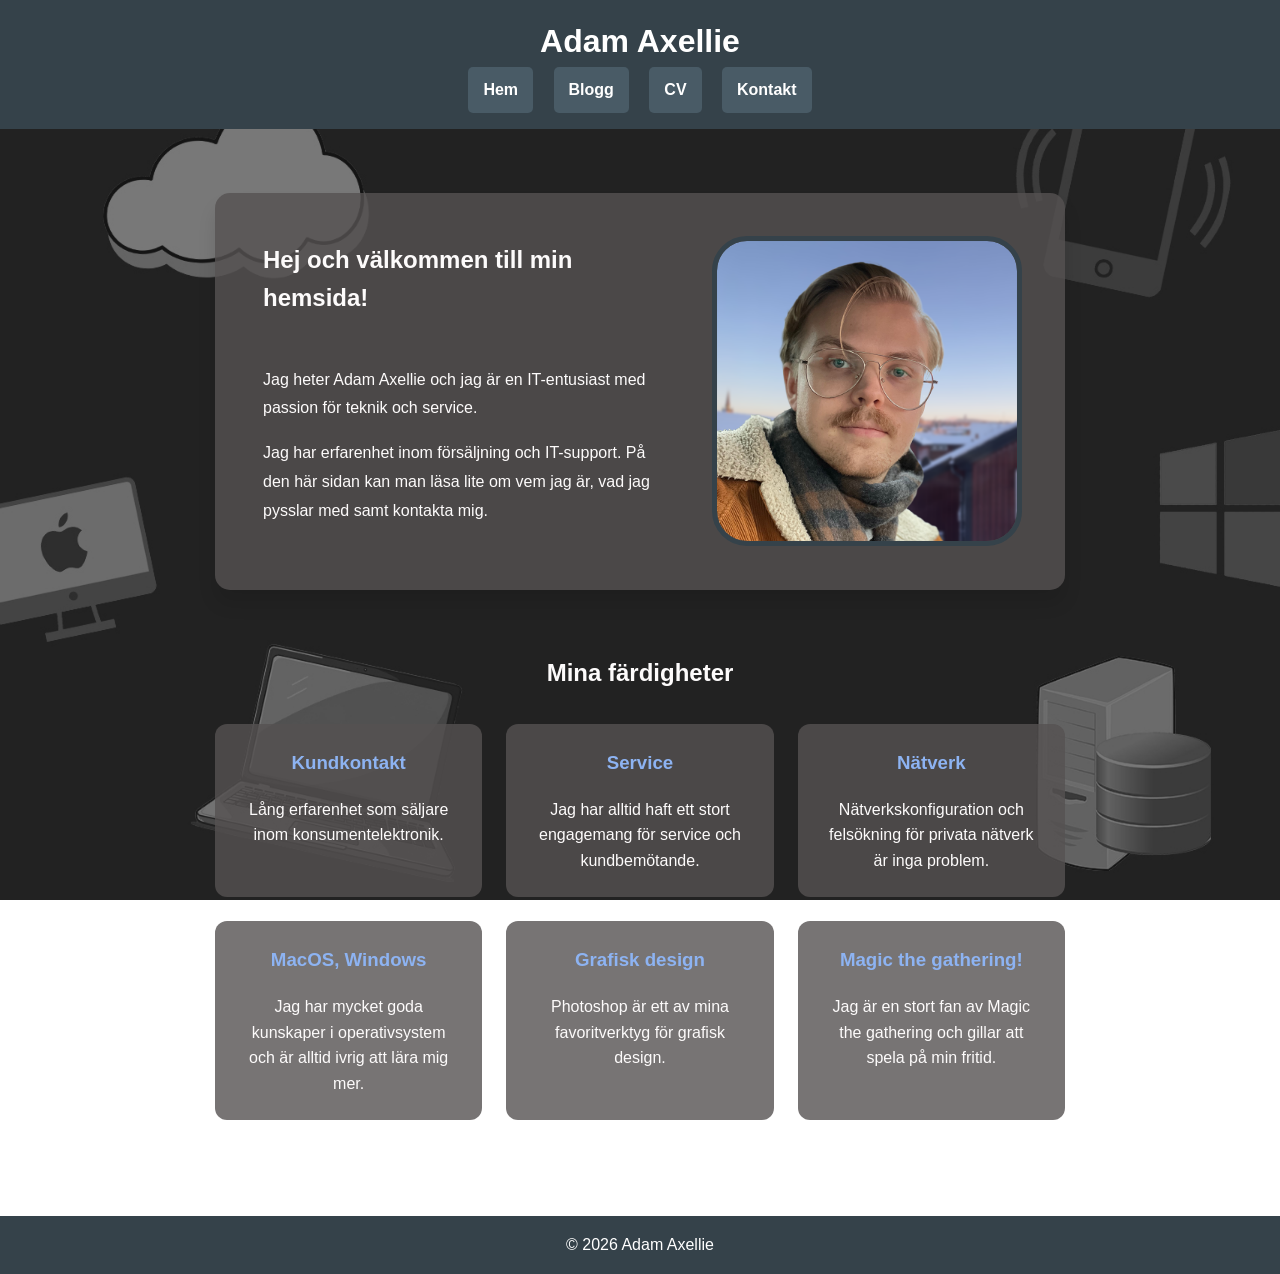
<file: index.html>
<!DOCTYPE html>
<html lang="sv">
<head>
    <meta charset="UTF-8">
    <meta name="viewport" content="width=device-width, initial-scale=1.0">
    <title>Adam Axellie</title>
    <link rel="stylesheet" href="styles.css">
</head>
<body>
    <header>
        <h1>Adam Axellie</h1>
        <nav>
            <a href="index.html">Hem</a>
            <a href="blogg.html">Blogg</a>
            <a href="cv.html">CV</a>
            <a href="contact.html">Kontakt</a>
        </nav>
    </header>
    <main class="home-main">
        <section class="intro">
            <div class="intro-text">
                <h2>Hej och välkommen till min hemsida!</h2>
                <p>Jag heter Adam Axellie och jag är en IT-entusiast med passion för teknik och service.</p>
                <p>Jag har erfarenhet inom försäljning och IT-support. På den här sidan kan man läsa lite om vem jag är, vad jag pysslar med samt kontakta mig.</p>

            </div>
            <img src="images/adam.png" alt="Adam Axellie" class="img-rounded">
        </section>

        <section class="skills">
            <h2>Mina färdigheter</h2>
            <div class="skills-list">
                <div class="skills-card">
                    <h3>Kundkontakt</h3>
                    <p>Lång erfarenhet som säljare inom konsumentelektronik.</p>                
                </div>
                <div class="skills-card">
                    <h3>Service</h3>
                    <p>Jag har alltid haft ett stort engagemang för service och kundbemötande.</p>
                </div>
                <div class="skills-card">
                    <h3>Nätverk</h3>
                    <p>Nätverkskonfiguration och felsökning för privata nätverk är inga problem.</p>
                </div>
                <div class="skills-card">
                    <h3>MacOS, Windows</h3>
                    <p>Jag har mycket goda kunskaper i operativsystem och är alltid ivrig att lära mig mer.</p>
                </div>
                <div class="skills-card">
                    <h3>Grafisk design</h3>
                    <p>Photoshop är ett av mina favoritverktyg för grafisk design.</p>
                </div>
                <div class="skills-card">
                    <h3>Magic the gathering!</h3>
                    <p>Jag är en stort fan av Magic the gathering och gillar att spela på min fritid.</p>
                </div>
            </div>
        </section>
    </main>
    <footer>
        <p>© 2026 Adam Axellie</p>
    </footer>
</body>
</html>
</file>
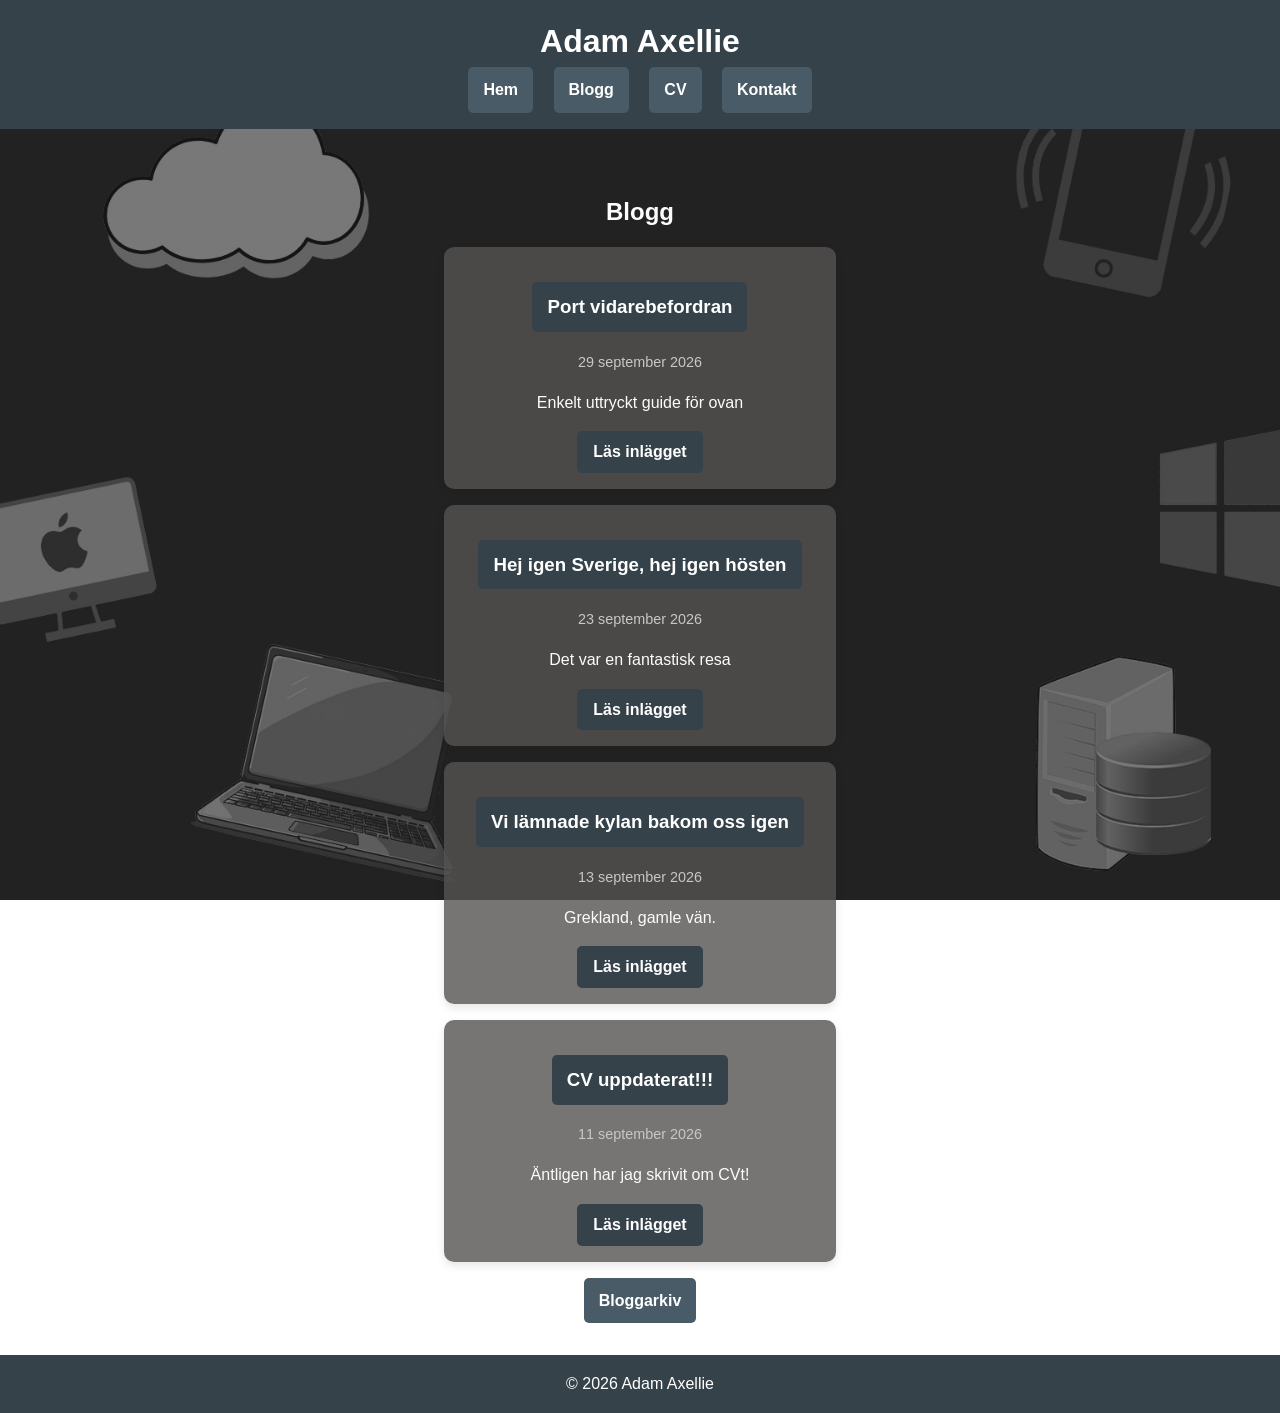
<file: blogg.html>
<!DOCTYPE html>
<html lang="sv">
<head>
    <meta charset="UTF-8">
    <meta name="viewport" content="width=device-width, initial-scale=1.0">
    <title>Adam Axellie - Blogg</title>
    <link rel="stylesheet" href="styles.css">
</head>
<body>
    <header>
        <h1>Adam Axellie</h1>
        <nav>
            <a href="index.html">Hem</a>
            <a href="blogg.html">Blogg</a>
            <a href="cv.html">CV</a>
            <a href="contact.html">Kontakt</a>
        </nav>
    </header>
    <main>
    <h2>Blogg</h2>

    <article class="blog-card">
        <h3>
            <a href="blogginlagg/inlagg20260929.html">
                Port vidarebefordran
            </a>
        </h3>

        <p class="date">29 september 2026</p>

        <p>
            Enkelt uttryckt guide för ovan
        </p>

        <a class="read-more" href="blogginlagg/inlagg20260929.html">
            Läs inlägget
        </a>
    </article>

    <article class="blog-card">
        <h3>
            <a href="blogginlagg/inlagg20260923.html">
                Hej igen Sverige, hej igen hösten
            </a>
        </h3>

        <p class="date">23 september 2026</p>

        <p>
            Det var en fantastisk resa
        </p>

        <a class="read-more" href="blogginlagg/inlagg20260923.html">
            Läs inlägget
        </a>
    </article>

    <article class="blog-card">
        <h3>
            <a href="blogginlagg/inlagg20260913.html">
                Vi lämnade kylan bakom oss igen
            </a>
        </h3>

        <p class="date">13 september 2026</p>

        <p>
            Grekland, gamle vän.
        </p>

        <a class="read-more" href="blogginlagg/inlagg20260913.html">
            Läs inlägget
        </a>
    </article>

    <article class="blog-card">
        <h3>
            <a href="blogginlagg/inlagg20260911-2.html">
                CV uppdaterat!!!
            </a>
        </h3>

        <p class="date">11 september 2026</p>

        <p>
            Äntligen har jag skrivit om CVt!
        </p>

        <a class="read-more" href="blogginlagg/inlagg20260911-2.html">
            Läs inlägget
        </a>
    </article>

    

    <a class="pdf-link" href="blogginlagg/bloggarkiv/bloggarkiv.html">
            Bloggarkiv
            </a>

</main>
    <footer>
        <p>© 2026 Adam Axellie</p>
    </footer>
</body>
</html>
</file>
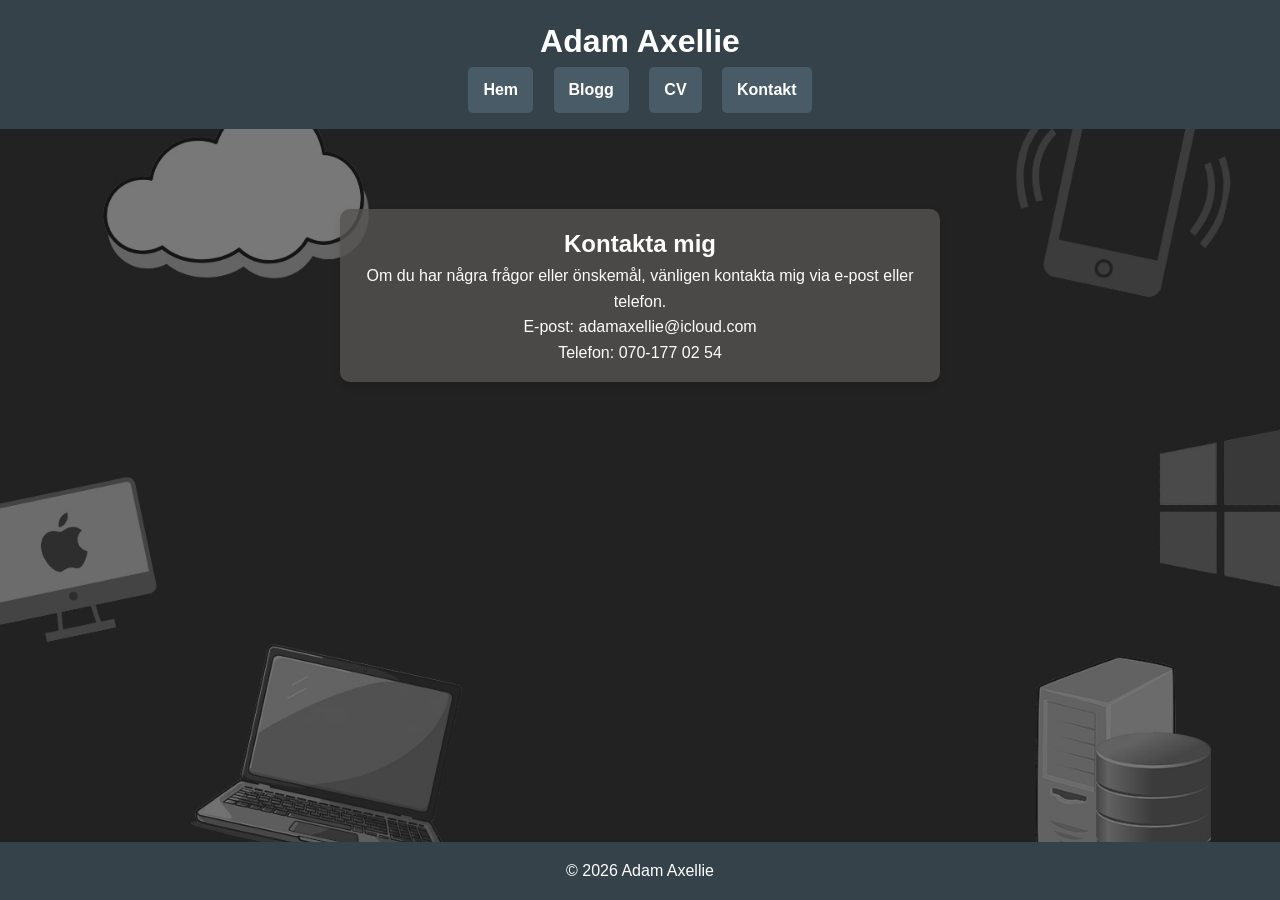
<file: contact.html>
<!DOCTYPE html>
<html lang="sv">
<head>
    <meta charset="UTF-8">
    <meta name="viewport" content="width=device-width, initial-scale=1.0">
    <title>Adam Axellie - Kontakt</title>
    <link rel="stylesheet" href="styles.css">
</head>
<body>
    <header>
        <h1>Adam Axellie</h1>
        <nav>
            <a href="index.html">Hem</a>
            <a href="blogg.html">Blogg</a>
            <a href="cv.html">CV</a>
            <a href="contact.html">Kontakt</a>
        </nav>
    </header>
    <main>
        <section class="contact-info">
            <h2>Kontakta mig</h2>
            <p>Om du har några frågor eller önskemål, vänligen kontakta mig via e-post eller telefon.</p>
            <p>E-post: adamaxellie@icloud.com</p>
            <p>Telefon: 070-177 02 54</p>
        </section>
    </main>
    <footer>
        <p>© 2026 Adam Axellie</p>
    </footer>
</body>
</html>
</file>
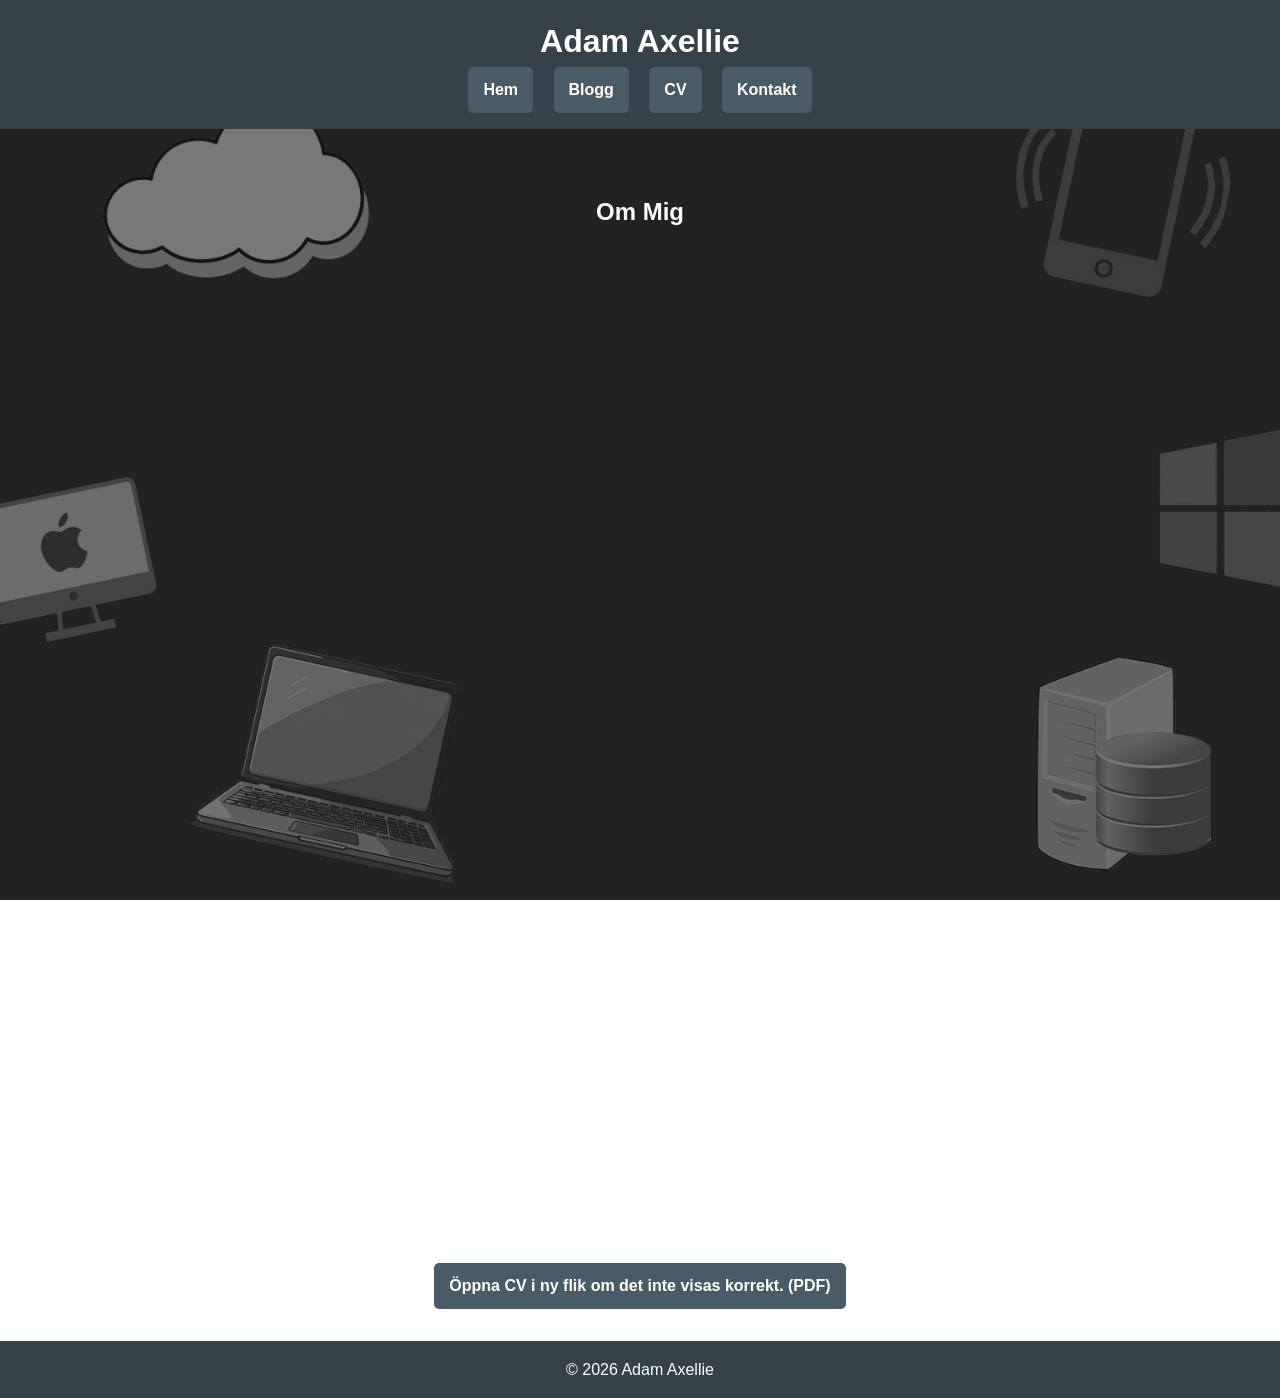
<file: cv.html>
<!DOCTYPE html>
<html lang="sv">
<head>
    <meta charset="UTF-8">
    <meta name="viewport" content="width=device-width, initial-scale=1.0">
    <title>Adam Axellie - CV</title>
    <link rel="stylesheet" href="styles.css">
</head>
<body>
    <header>
        <h1>Adam Axellie</h1>
        <nav>
            <a href="index.html">Hem</a>
            <a href="blogg.html">Blogg</a>
            <a href="cv.html">CV</a>
            <a href="contact.html">Kontakt</a>
        </nav>
    </header>
    <main>
        <section class="cv-section">
            <h2>Om Mig</h2>
            <div class="embed-cv">
                <iframe src="CV/CV-2026-update.pdf" title="CV"></iframe>
            </div>
            <a class="pdf-link" href="CV/CV-2026-update.pdf" target="_blank">
            Öppna CV i ny flik om det inte visas korrekt. (PDF)
            </a>
        </section>
    </main>
    <footer>
        <p>© 2026 Adam Axellie</p>
    </footer>
</body>
</html>
</file>
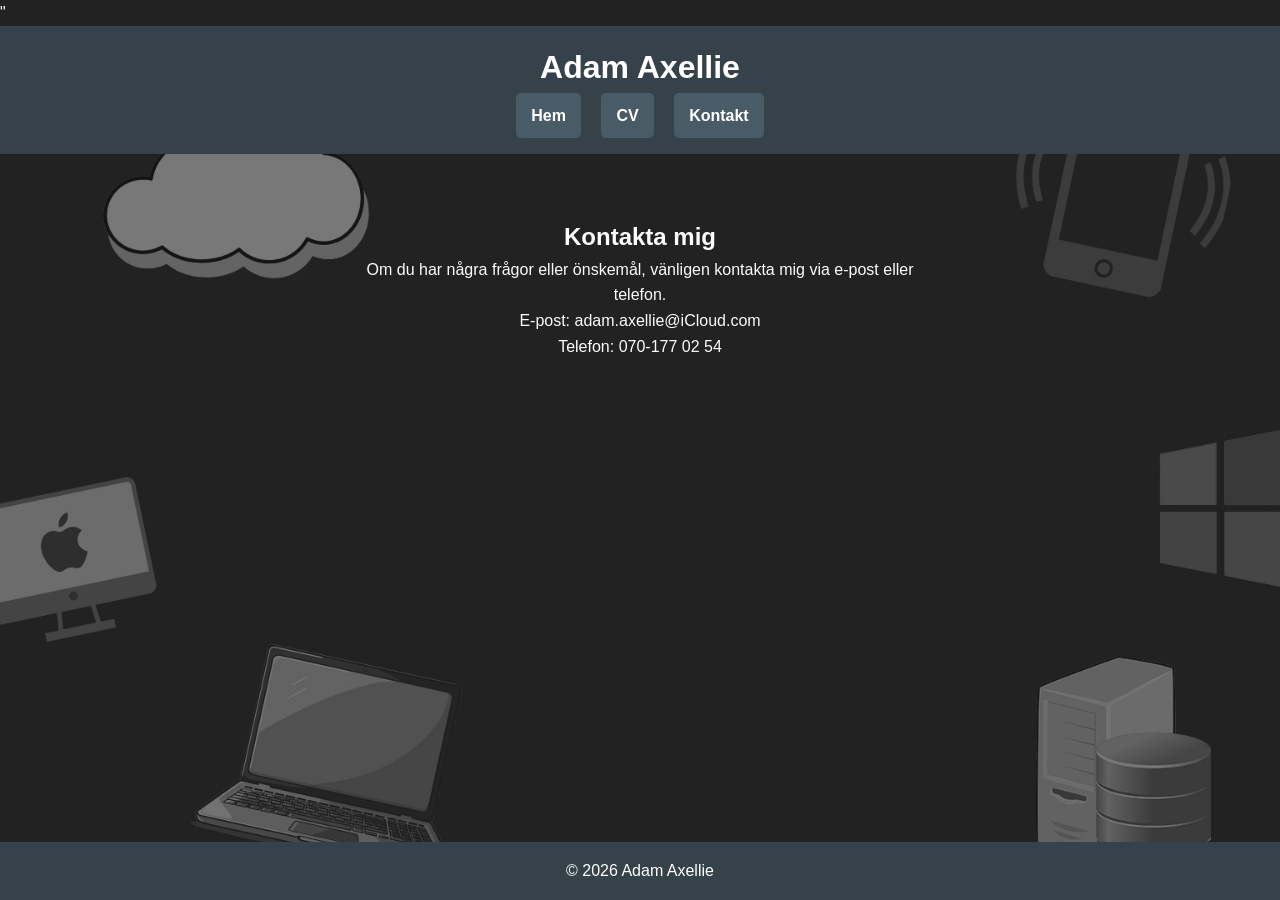
<file: kontakt.html>
<!DOCTYPE html>
<html lang="sv">
"<head>
    <meta charset="UTF-8">
    <meta name="viewport" content="width=device-width, initial-scale=1.0">
    <title>Adam Axellie - CV</title>
    <link rel="stylesheet" href="styles.css">
</head>
<body>
    <header>
        <h1>Adam Axellie</h1>
        <nav>
            <a href="index.html">Hem</a>
            <a href="cv.html">CV</a>
            <a href="contact.html">Kontakt</a>
        </nav>
    </header>
    <main>
        <section>
            <h2>Kontakta mig</h2>
            <p>Om du har några frågor eller önskemål, vänligen kontakta mig via e-post eller telefon.</p>
            <p>E-post: adam.axellie@iCloud.com</p>
            <p>Telefon: 070-177 02 54</p>
        </section>
    </main>
    <footer>
        <p>© 2026 Adam Axellie</p>
    </footer>
</body>
</html>
</file>
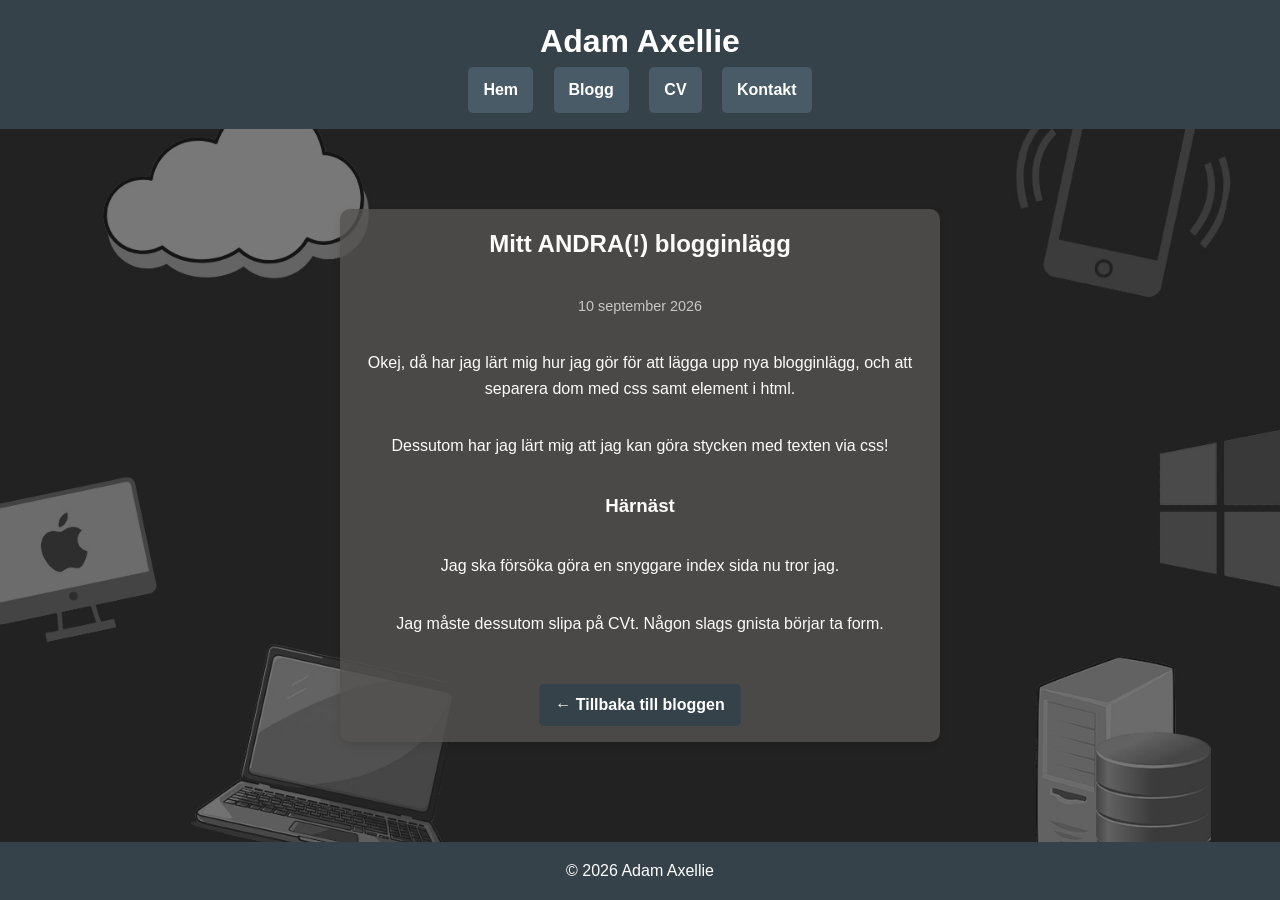
<file: blogginlagg/andra-inlagget.html>
<!DOCTYPE html>
<html lang="sv">
<head>
    <meta charset="UTF-8">
    <meta name="viewport" content="width=device-width, initial-scale=1.0">
    <title>Adam Axellie - Blogg</title>
    <link rel="stylesheet" href="../styles.css">
</head>
<body>
    <header>
        <h1>Adam Axellie</h1>
        <nav>
            <a href="../index.html">Hem</a>
            <a href="../blogg.html">Blogg</a>
            <a href="../cv.html">CV</a>
            <a href="../contact.html">Kontakt</a>
        </nav>
    </header>
    <main>
    <article class="blog-post">
        <h2>Mitt ANDRA(!) blogginlägg</h2>

        <p class="date">10 september 2026</p>

        <p>
            Okej, då har jag lärt mig hur jag gör för att lägga upp nya blogginlägg, och att separera dom med css samt element i html.
        </p>

        <p>
            Dessutom har jag lärt mig att jag kan göra stycken med texten via css!
        </p>

        <h3>Härnäst</h3>

        <p>
            Jag ska försöka göra en snyggare index sida nu tror jag.
        </p>

        <p>
            Jag måste dessutom slipa på CVt. Någon slags gnista börjar ta form.
        </p>

        <a class="read-more" href="../blogg.html">← Tillbaka till bloggen</a>
    </article>
</main>

    <footer>
        <p>© 2026 Adam Axellie</p>
    </footer>
</body>
</html>
</file>
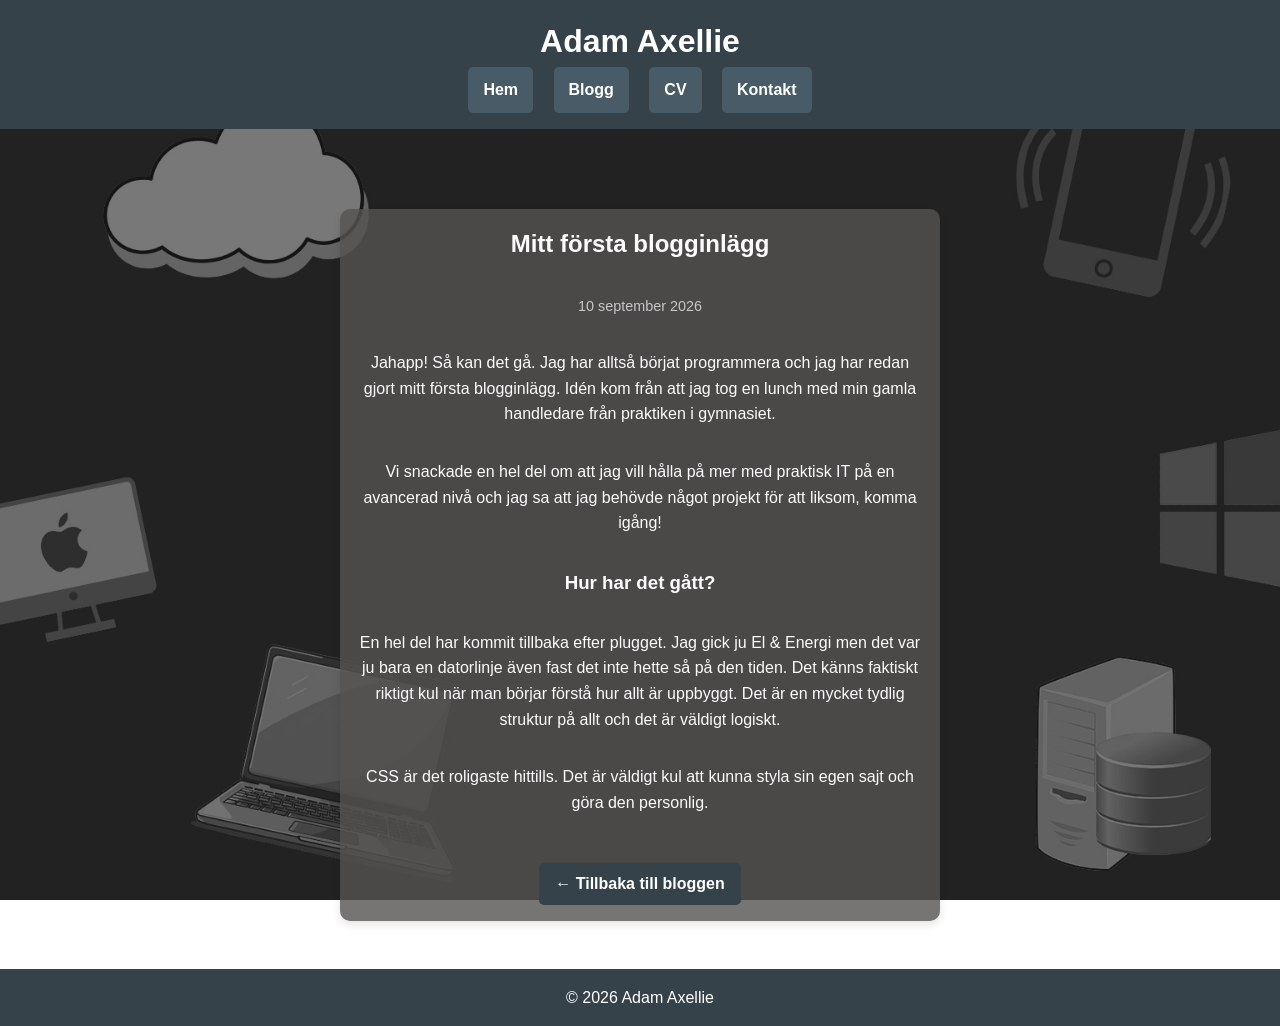
<file: blogginlagg/forsta-inlagget.html>
<!DOCTYPE html>
<html lang="sv">
<head>
    <meta charset="UTF-8">
    <meta name="viewport" content="width=device-width, initial-scale=1.0">
    <title>Adam Axellie - Blogg</title>
    <link rel="stylesheet" href="../styles.css">
</head>
<body>
    <header>
        <h1>Adam Axellie</h1>
        <nav>
            <a href="../index.html">Hem</a>
            <a href="../blogg.html">Blogg</a>
            <a href="../cv.html">CV</a>
            <a href="../contact.html">Kontakt</a>
        </nav>
    </header>
    <main>
    <article class="blog-post">
        <h2>Mitt första blogginlägg</h2>

        <p class="date">10 september 2026</p>

        <p>
            Jahapp! Så kan det gå. Jag har alltså börjat programmera och jag har redan gjort mitt första blogginlägg.
            Idén kom från att jag tog en lunch med min gamla handledare från praktiken i gymnasiet.
        </p>

        <p>
            Vi snackade en hel del om att jag vill hålla på mer med praktisk IT på en avancerad nivå och jag sa att jag behövde något projekt för att liksom, komma igång!
        </p>

        <h3>Hur har det gått?</h3>

        <p>
            En hel del har kommit tillbaka efter plugget. Jag gick ju El & Energi men det var ju bara en datorlinje även fast det inte hette så på den tiden.

            Det känns faktiskt riktigt kul när man börjar förstå hur allt är uppbyggt.

            Det är en mycket tydlig struktur på allt och det är väldigt logiskt. 
        </p>

        <p>
            CSS är det roligaste hittills. Det är väldigt kul att kunna styla sin egen sajt och göra den personlig.
        </p>

        <a class="read-more" href="../blogg.html">← Tillbaka till bloggen</a>
    </article>
</main>

    <footer>
        <p>© 2026 Adam Axellie</p>
    </footer>
</body>
</html>
</file>
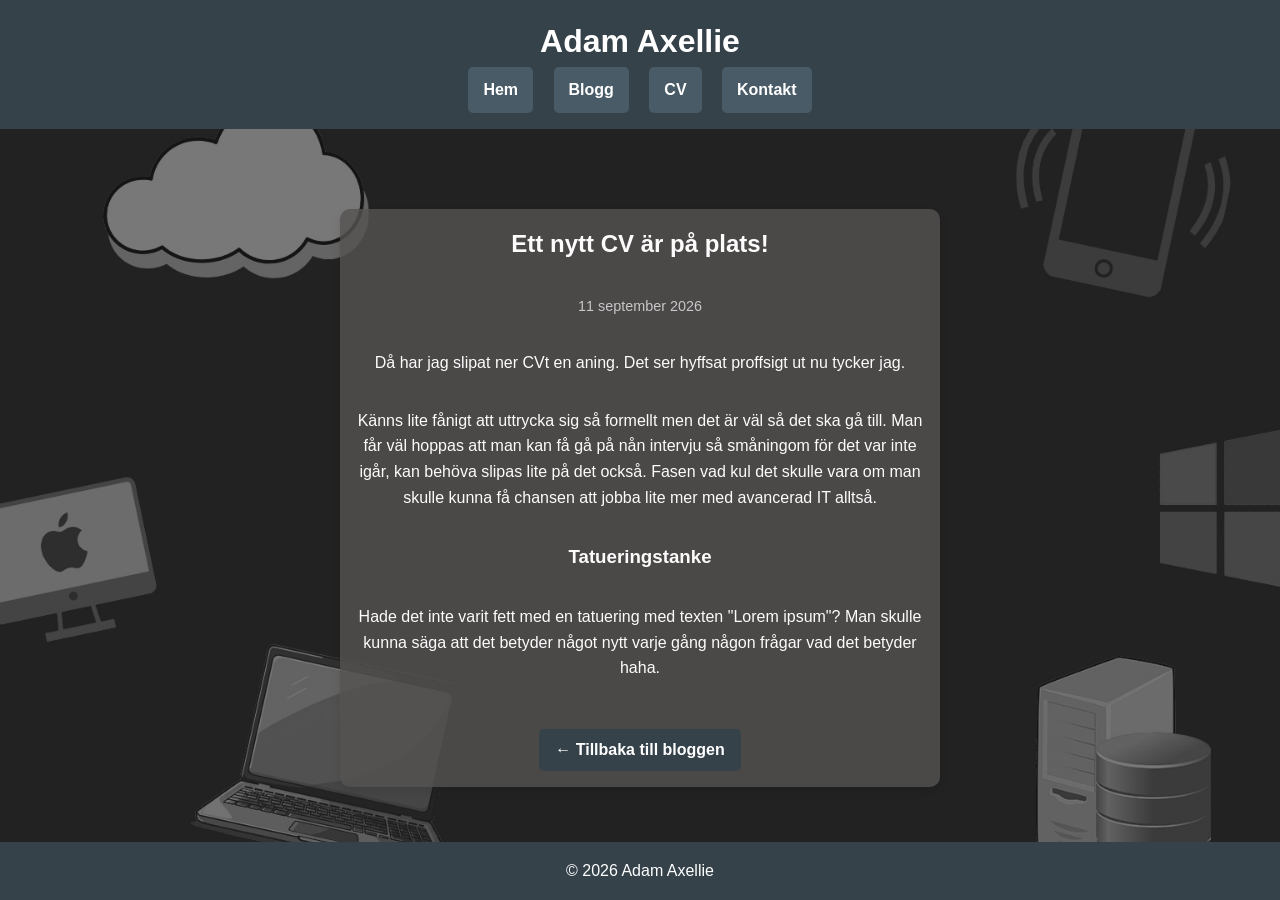
<file: blogginlagg/inlagg20260911-2.html>
<!DOCTYPE html>
<html lang="sv">
<head>
    <meta charset="UTF-8">
    <meta name="viewport" content="width=device-width, initial-scale=1.0">
    <title>Adam Axellie - Blogg</title>
    <link rel="stylesheet" href="../styles.css">
</head>
<body>
    <header>
        <h1>Adam Axellie</h1>
        <nav>
            <a href="../index.html">Hem</a>
            <a href="../blogg.html">Blogg</a>
            <a href="../cv.html">CV</a>
            <a href="../contact.html">Kontakt</a>
        </nav>
    </header>
    <main>
    <article class="blog-post">
        <h2>Ett nytt CV är på plats!</h2>

        <p class="date">11 september 2026</p>

        <p>
           Då har jag slipat ner CVt en aning. Det ser hyffsat proffsigt ut nu tycker jag.
        </p>

        <p>
            Känns lite fånigt att uttrycka sig så formellt men det är väl så det ska gå till. 
            Man får väl hoppas att man kan få gå på nån intervju så småningom för det var inte igår, kan behöva slipas lite på det också.
            Fasen vad kul det skulle vara om man skulle kunna få chansen att jobba lite mer 
            med avancerad IT alltså. 
        </p>

        <h3>Tatueringstanke</h3>

        <p>
            Hade det inte varit fett med en tatuering med texten "Lorem ipsum"? Man skulle kunna säga att det betyder något nytt varje gång någon frågar vad det betyder haha.
        </p>


        <a class="read-more" href="../blogg.html">← Tillbaka till bloggen</a>
    </article>
</main>

    <footer>
        <p>© 2026 Adam Axellie</p>
    </footer>
</body>
</html>
</file>
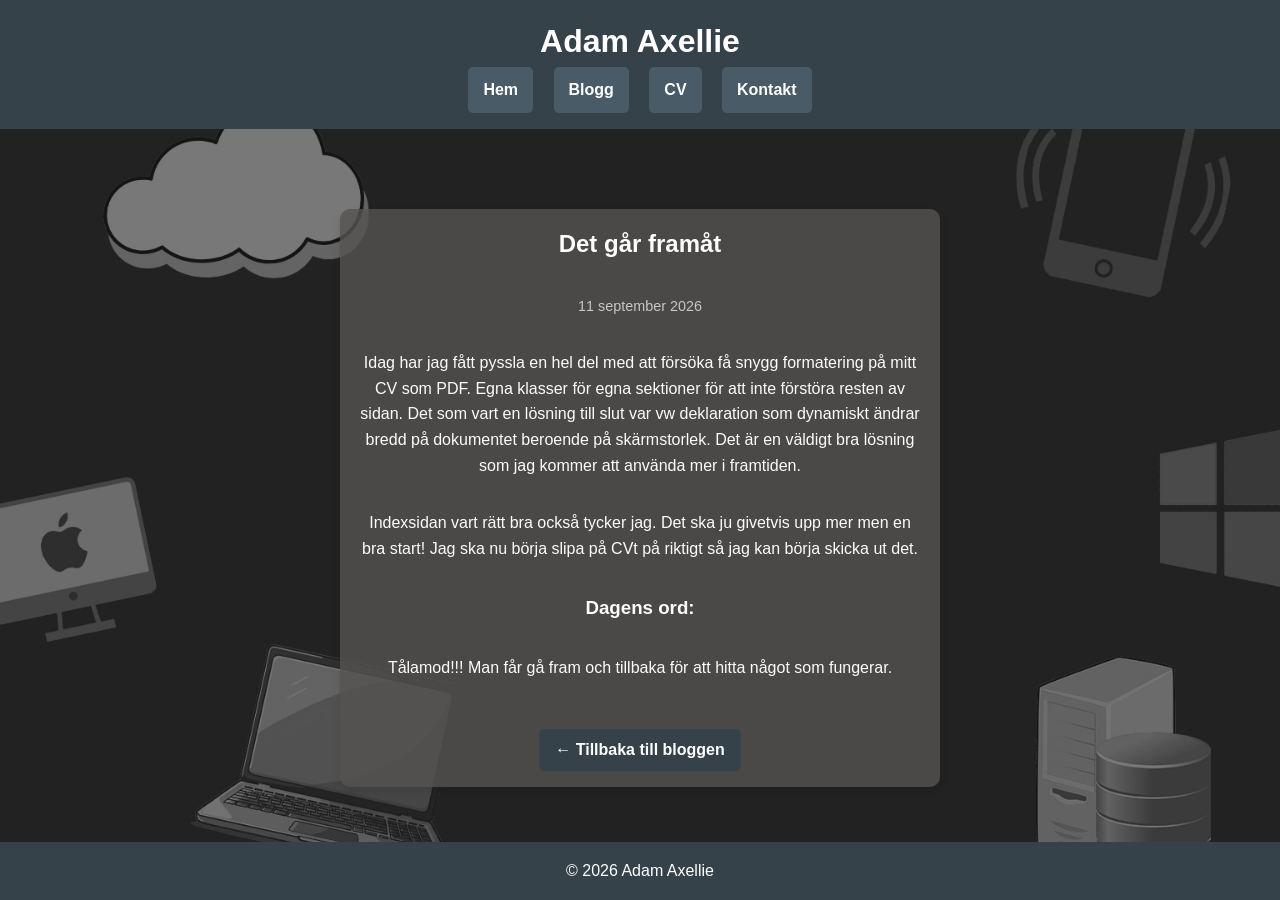
<file: blogginlagg/inlagg20260911.html>
<!DOCTYPE html>
<html lang="sv">
<head>
    <meta charset="UTF-8">
    <meta name="viewport" content="width=device-width, initial-scale=1.0">
    <title>Adam Axellie - Blogg</title>
    <link rel="stylesheet" href="../styles.css">
</head>
<body>
    <header>
        <h1>Adam Axellie</h1>
        <nav>
            <a href="../index.html">Hem</a>
            <a href="../blogg.html">Blogg</a>
            <a href="../cv.html">CV</a>
            <a href="../contact.html">Kontakt</a>
        </nav>
    </header>
    <main>
    <article class="blog-post">
        <h2>Det går framåt</h2>

        <p class="date">11 september 2026</p>

        <p>
            Idag har jag fått pyssla en hel del med att försöka få snygg formatering på 
            mitt CV som PDF. Egna klasser för egna sektioner för att inte förstöra resten av sidan.
            Det som vart en lösning till slut var vw deklaration som dynamiskt ändrar
            bredd på dokumentet beroende på skärmstorlek. 
            Det är en väldigt bra lösning som jag kommer att använda mer i framtiden.
        </p>

        <p>
            Indexsidan vart rätt bra också tycker jag. Det ska ju givetvis upp mer men en bra start!
            Jag ska nu börja slipa på CVt på riktigt så jag kan börja skicka ut det. 
        </p>

        <h3>Dagens ord:</h3>

        <p>
            Tålamod!!! Man får gå fram och tillbaka för att hitta något som fungerar. 
        </p>


        <a class="read-more" href="../blogg.html">← Tillbaka till bloggen</a>
    </article>
</main>

    <footer>
        <p>© 2026 Adam Axellie</p>
    </footer>
</body>
</html>
</file>
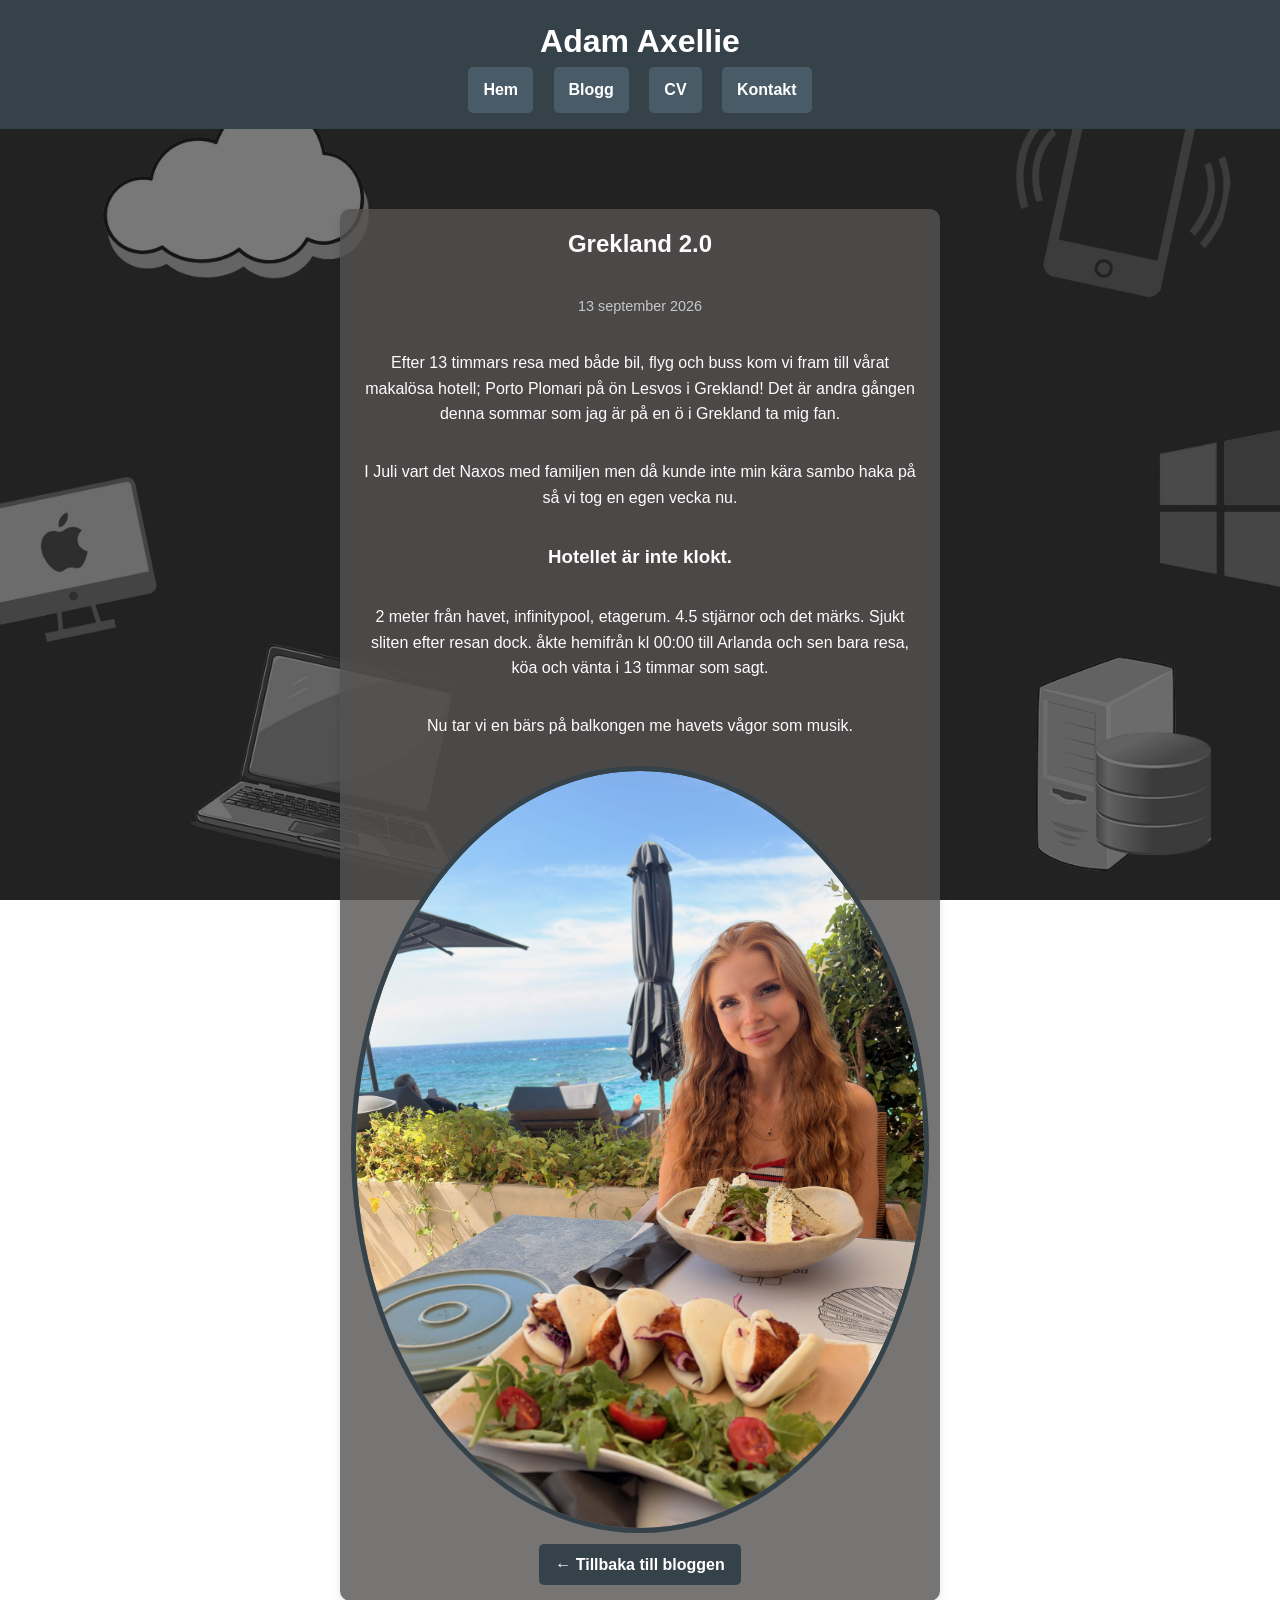
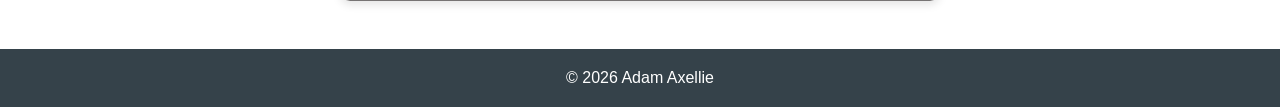
<file: blogginlagg/inlagg20260913.html>
<!DOCTYPE html>
<html lang="sv">
<head>
    <meta charset="UTF-8">
    <meta name="viewport" content="width=device-width, initial-scale=1.0">
    <title>Adam Axellie - Blogg</title>
    <link rel="stylesheet" href="../styles.css">
</head>
<body>
    <header>
        <h1>Adam Axellie</h1>
        <nav>
            <a href="../index.html">Hem</a>
            <a href="../blogg.html">Blogg</a>
            <a href="../cv.html">CV</a>
            <a href="../contact.html">Kontakt</a>
        </nav>
    </header>
    <main>
    <article class="blog-post">
        <h2>Grekland 2.0</h2>

        <p class="date">13 september 2026</p>

        <p>
           Efter 13 timmars resa med både bil, flyg och buss kom vi fram till vårat makalösa hotell; Porto Plomari på ön Lesvos i Grekland!
           Det är andra gången denna sommar som jag är på en ö i Grekland ta mig fan.
        </p>

        <p>
            I Juli vart det Naxos med familjen men då kunde inte min kära sambo haka på
            så vi tog en egen vecka nu. 
        </p>

        <h3>Hotellet är inte klokt.</h3>

        <p>
            2 meter från havet, infinitypool, etagerum. 4.5 stjärnor och det märks. 
            Sjukt sliten efter resan dock. åkte hemifrån kl 00:00 till Arlanda och sen bara resa, köa och vänta i 13 timmar som sagt. 
        </p>

        <p> 
            Nu tar vi en bärs på balkongen me havets vågor som musik.
        </p>

        <img class="img-blogpost" src="../images/IMG_1832copy.jpg">


        <a class="read-more" href="../blogg.html">← Tillbaka till bloggen</a>
    </article>
</main>

    <footer>
        <p>© 2026 Adam Axellie</p>
    </footer>
</body>
</html>
</file>
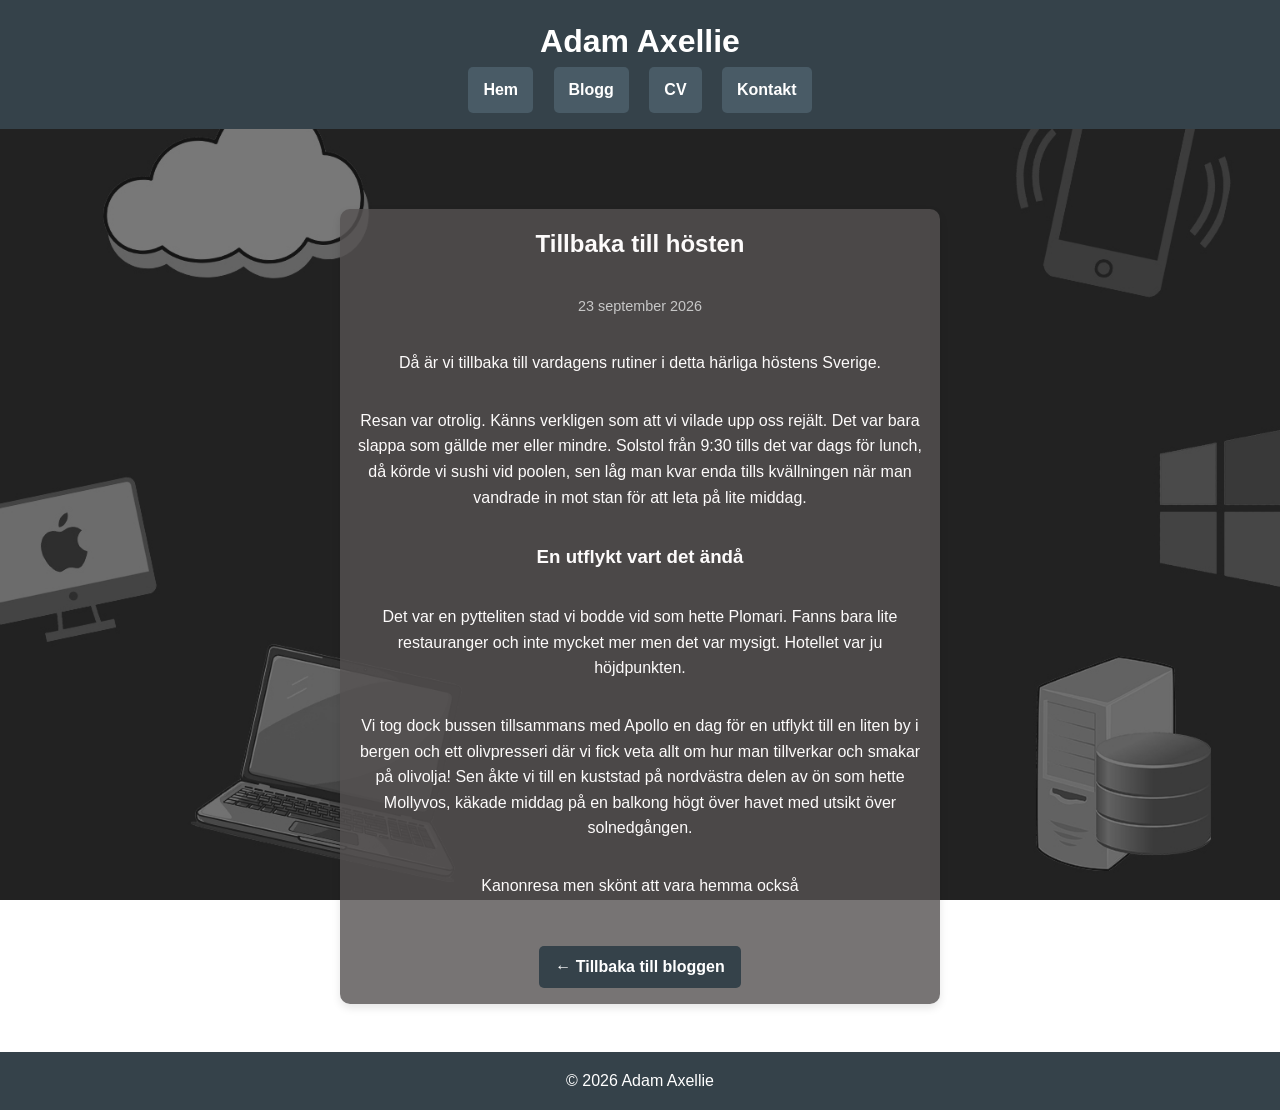
<file: blogginlagg/inlagg20260923.html>
<!DOCTYPE html>
<html lang="sv">
<head>
    <meta charset="UTF-8">
    <meta name="viewport" content="width=device-width, initial-scale=1.0">
    <title>Adam Axellie - Blogg</title>
    <link rel="stylesheet" href="../styles.css">
</head>
<body>
    <header>
        <h1>Adam Axellie</h1>
        <nav>
            <a href="../index.html">Hem</a>
            <a href="../blogg.html">Blogg</a>
            <a href="../cv.html">CV</a>
            <a href="../contact.html">Kontakt</a>
        </nav>
    </header>
    <main>
    <article class="blog-post">
        <h2>Tillbaka till hösten</h2>

        <p class="date">23 september 2026</p>

        <p>
           Då är vi tillbaka till vardagens rutiner i detta härliga höstens Sverige. 
        </p>

        <p>
            Resan var otrolig. Känns verkligen som att vi vilade
            upp oss rejält. Det var bara slappa som gällde mer eller mindre. 
            Solstol från 9:30 tills det var dags för lunch, då körde vi sushi vid poolen,
            sen låg man kvar enda tills kvällningen när man vandrade in mot stan för att leta på lite
            middag.
        </p>

        <h3>En utflykt vart det ändå</h3>

        <p>
            Det var en pytteliten stad vi bodde vid som hette Plomari. 
            Fanns bara lite restauranger och inte mycket mer men det var mysigt. 
            Hotellet var ju höjdpunkten. 
        </p>

        <p> 
            Vi tog dock bussen tillsammans med Apollo en dag för en utflykt till en liten
            by i bergen och ett olivpresseri där vi fick veta allt om hur man tillverkar
            och smakar på olivolja! Sen åkte vi till en kuststad på nordvästra delen av 
            ön som hette Mollyvos, käkade middag på en balkong högt över havet med utsikt
            över solnedgången.
        </p>

        <p>
            Kanonresa men skönt att vara hemma också
        </p>



        <a class="read-more" href="../blogg.html">← Tillbaka till bloggen</a>
    </article>
</main>

    <footer>
        <p>© 2026 Adam Axellie</p>
    </footer>
</body>
</html>
</file>
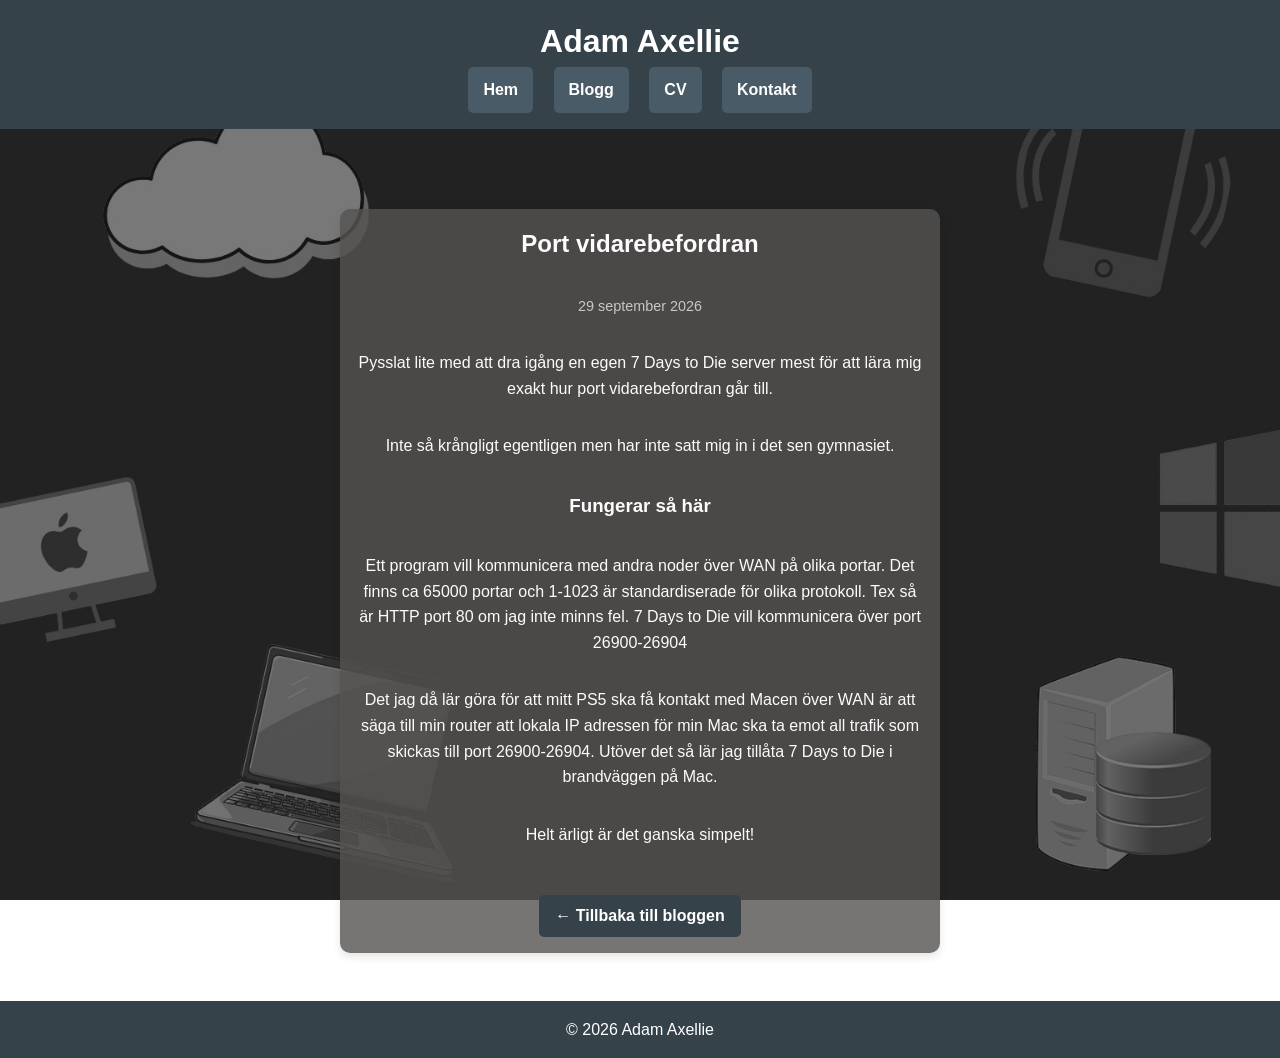
<file: blogginlagg/inlagg20260929.html>
<!DOCTYPE html>
<html lang="sv">
<head>
    <meta charset="UTF-8">
    <meta name="viewport" content="width=device-width, initial-scale=1.0">
    <title>Adam Axellie - Blogg</title>
    <link rel="stylesheet" href="../styles.css">
</head>
<body>
    <header>
        <h1>Adam Axellie</h1>
        <nav>
            <a href="../index.html">Hem</a>
            <a href="../blogg.html">Blogg</a>
            <a href="../cv.html">CV</a>
            <a href="../contact.html">Kontakt</a>
        </nav>
    </header>
    <main>
    <article class="blog-post">
        <h2>Port vidarebefordran</h2>

        <p class="date">29 september 2026</p>

        <p>
           Pysslat lite med att dra igång en egen 7 Days to Die server mest för 
           att lära mig exakt hur port vidarebefordran går till.
        </p>

        <p>
            Inte så krångligt egentligen men har inte satt mig in i det 
            sen gymnasiet. 
        </p>

        <h3>Fungerar så här</h3>

        <p>
            Ett program vill kommunicera med andra noder över WAN på olika portar.
            Det finns ca 65000 portar och 1-1023 är standardiserade för olika protokoll.
            Tex så är HTTP port 80 om jag inte minns fel. 
            7 Days to Die vill kommunicera över port 26900-26904
        </p>

        <p> 
            Det jag då lär göra för att mitt PS5 ska få kontakt med Macen över WAN 
            är att säga till min router att lokala IP adressen för min Mac ska ta emot
            all trafik som skickas till port 26900-26904. Utöver det så lär jag tillåta 
            7 Days to Die i brandväggen på Mac.
        </p>

        <p>
            Helt ärligt är det ganska simpelt!
        </p>



        <a class="read-more" href="../blogg.html">← Tillbaka till bloggen</a>
    </article>
</main>

    <footer>
        <p>© 2026 Adam Axellie</p>
    </footer>
</body>
</html>
</file>
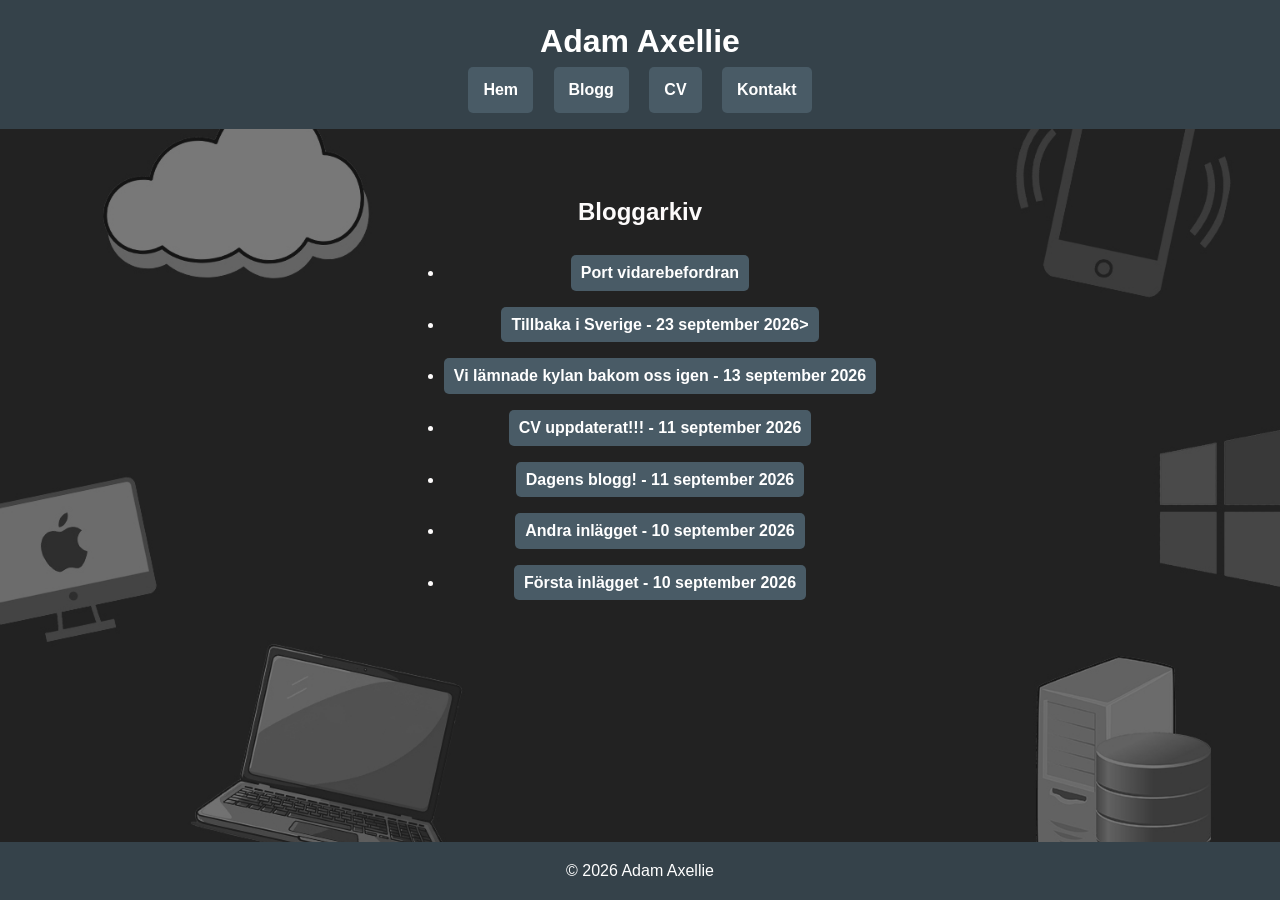
<file: blogginlagg/bloggarkiv/bloggarkiv.html>
<!DOCTYPE html>
<html lang="sv">
<head>
    <meta charset="UTF-8">
    <meta name="viewport" content="width=device-width, initial-scale=1.0">
    <title>Adam Axellie</title>
    <link rel="stylesheet" href="../../styles.css">
</head>
<body>
    <header>
        <h1>Adam Axellie</h1>
        <nav>
            <a href="../../index.html">Hem</a>
            <a href="../../blogg.html">Blogg</a>
            <a href="../../cv.html">CV</a>
            <a href="../../contact.html">Kontakt</a>
        </nav>
    </header>
    <main>
        <section class="blog-archive">
            <h2>Bloggarkiv</h2>
            <ul>
                <li><a class="arkiv-knapp" href="../inlagg20260929.html">Port vidarebefordran</a></li>
                <li><a class="arkiv-knapp" href="../inlagg20260923.html">Tillbaka i Sverige - 23 september 2026></a></li>
                <li><a class="arkiv-knapp" href="../inlagg20260913.html">Vi lämnade kylan bakom oss igen - 13 september 2026</a></li>
                <li><a class="arkiv-knapp" href="../inlagg20260911-2.html">CV uppdaterat!!! - 11 september 2026</a></li>
                <li><a class="arkiv-knapp" href="../inlagg20260911.html">Dagens blogg! - 11 september 2026</a></li>
                <li><a class="arkiv-knapp" href="../andra-inlagget.html">Andra inlägget - 10 september 2026</a></li>
                <li><a class="arkiv-knapp" href="../forsta-inlagget.html">Första inlägget - 10 september 2026</a></li>
            </ul>
        </section>
        
    </main>
    <footer>
        <p>© 2026 Adam Axellie</p>
    </footer>
</body>
</html>
</file>
<file: styles.css>
/* Återställ-standardmarginaler */
body, h1, h2, p, nav, footer {
    margin: 0;
    padding: 0;
}

html, body {
    height: 100%;
    margin: 0;
    padding: 0;
}

/* Typsnitt och bakgrund */
body {
    font-family: Arial, Helvetica, sans-serif;
    line-height: 1.6;
    color: #fdfbfb;
    display: flex;
    flex-direction: column;
    background-image: url('images/background.jpg');
    background-size: cover; /* Fyller hela skärmen */
    background-position: center; /* Centrerar bilden */
    background-attachment: fixed; /* Bakgrunden rullar inte med sidan */
    background-repeat: no-repeat; /* Upprepar inte bilden */
}

/* Header-styling */
header {
    background: #35424a;
    color: white;
    padding: 1rem;
    text-align: center;
    align-items: center;
}

/* Navigering */
nav {
    gap: 10px;
}

nav a {
    display: inline-block;
    justify-content: center;
    padding: 10px 15px;
    background-color: #495b66;
    color: white;
    text-decoration: none;
    border-radius: 5px;
    font-weight: bold;
    transition: background-color 0.3s, color 0.3s;
    margin: 0 0.5rem;
    text-align: center;
}

@media (max-width: 600px) {
    .nav a {
        margin: 0 0.5rem;
        padding: 6.5px 10px;
    }
}

nav a:hover {
    background-color: #1f2a30;
    transform: translateY(-2px);
}

nav a:active {
    background-color: #1f2a30;
    transform: translateY(0);
}

/* Main-innehåll */
main {
    padding: 2rem;
    max-width: 600px;
    margin: 2rem auto 0;
    flex: 1;
    text-align: center;
}

main img {
    max-width: 100%;
    height: auto;
}

article a {
    display: inline-block;
    justify-content: center;
    padding: 10px 15px;
    background-color: #35424a;
    color: white;
    text-decoration: none;
    border-radius: 5px;
    font-weight: bold;
    transition: background-color 0.3s, color 0.3s;
    margin: 0 1rem;
    text-align: center;
}

article a:hover {
    background-color: #1f2a30;
    transform: translateY(-2px);
}

article a:active {
    background-color: #1f2a30;
    transform: translateY(0);
}

.date {
    margin: 0 0 1rem;
    color: #c7c7c7;
    font-size: 0.9rem;
}

/* Footer */
footer {
    text-align: center;
    padding: 1rem;
    background: #35424a;
    color: white;
}

.blog-card {
    background-color: rgba(86, 82, 82, 0.8);
    padding: 1rem;
    margin: 1rem 0;
    border-radius: 10px;
    box-shadow: 0 4px 8px rgba(0, 0, 0, 0.1);
}

.blog-post {
    margin-bottom: 1rem;
    background-color: rgba(86, 82, 82, 0.8);
    padding: 1rem;
    margin: 1rem 0;
    border-radius: 10px;
    box-shadow: 0 4px 8px rgba(0, 0, 0, 0.1);
}

.blog-post p {
    margin: 2rem 0;
}

.read-more {
    display: inline-block;
    margin-top: 1rem;
    padding: 0.5rem 1rem;
    background-color: #35424a;
    color: white;
    text-decoration: none;
    border-radius: 5px;
    transition: background-color 0.3s, color 0.3s;
}

.contact-info {
    background-color: rgba(86, 82, 82, 0.8);
    padding: 1rem;
    margin: 1rem 0;
    border-radius: 10px;
    box-shadow: 0 4px 8px rgba(0, 0, 0, 0.1);
}

.intro {
    display: flex;
    align-items: center;
    gap: 4rem;
    max-width: 850px;
    width: 90%;
    margin: 4rem auto;
    text-align: left;
    background-color: rgba(86, 82, 82, 0.8);
    padding: 3rem;
    margin: 0 auto 2rem;
    border-radius: 15px;
    box-shadow: 0 14px 18px rgba(0, 0, 0, 0.1);
    box-sizing: border-box;
}

.intro-text {
    flex: 1;
    max-width: 550px;
    min-width: 300px;
}

.intro-text h2 {
    margin-bottom: 3rem;
}

.intro-text p {
    margin-bottom: 1rem;
    line-height: 1.8;
}

@media (max-width: 600px) {
    .intro {
        flex-direction: column;
        text-align: center;
    }

    .intro-text {
        max-width: 100%;
    }

    .img-rounded {
        width: 80%;
        height: auto;
        margin: 2rem auto 0;
    }
}

.img-rounded {
    border-radius: 10%;
    width: 300px;
    height: 300px;
    object-fit: cover;
    display: block;
    outline: 5px solid #35424a;
    flex-shrink: 0;
}

.home-main {
    flex: 1;
    width: 100%;
    max-width: none;
    padding: 2rem 0;
    box-sizing: border-box;
}

.skills {
    width: 90%;
    max-width: 850px;
    margin: 4rem auto;
    text-align: center;
}

.skills-list {
    display: grid;
    grid-template-columns: repeat(3, 1fr);
    gap: 1.5rem;
    margin-top: 2rem;
}

@media (max-width: 600px) {
    .skills-list {
        grid-template-columns: 1fr;
    }
}

.skills-card {
    padding: 1.5rem;
    background-color: rgba(86, 82, 82, 0.8);
    border-radius: 12px;
}

.skills-card h3 {
    margin-top: 0;
    color: #8db3f2;
}

.cv-section {
    width: min(1000px, 80vw, 90vh);
    max-width: none;
    margin-left: 50%;
    transform: translateX(-50%);
    text-align: center;
}

.embed-cv {
    width: 100%;
    height: 1000px;
    margin: 0 auto 2rem;
}

.embed-cv iframe {
    display: block;
    width: 100%;
    height: 100%;
    border: none;
}

.img-blogpost {
    border-radius: 50%;
    display: block;
    flex-shrink: 0;
    outline: 5px solid #35424a;
}



.pdf-link {
    display: inline-block;
    justify-content: center;
    padding: 10px 15px;
    background-color: #495b66;
    color: white;
    text-decoration: none;
    border-radius: 5px;
    font-weight: bold;
    transition: background-color 0.3s, color 0.3s;
    margin: 0 0.5rem;
    text-align: center;
}

.pdf-link:hover {
    background-color: #1f2a30;
    transform: translateY(-2px);
}

.pdf-link:active {
    background-color: #1f2a30;
    transform: translateY(0);
}

.arkiv-knapp {
    display: inline-block;
    justify-content: center;
    padding: 5px 10px;
    background-color: #495b66;
    color: white;
    text-decoration: none;
    border-radius: 5px;
    font-weight: bold;
    transition: background-color 0.3s, color 0.3s;
    margin: 0.5rem 0;
    text-align: center;
}

.arkiv-knapp:hover {
    background-color: #1f2a30;
    transform: translateY(-2px);
}

.arkiv-knapp:active {
    background-color: #1f2a30;
    transform: translateY(0);
}

@media (max-width: 600px) {
    .embed-cv {
        width: 100%;
        height: 700px;
        margin: 0 0 2rem;
    }

    .embed-cv iframe {
        width: 100%;
        height: 100%;
    }
}
</file>
